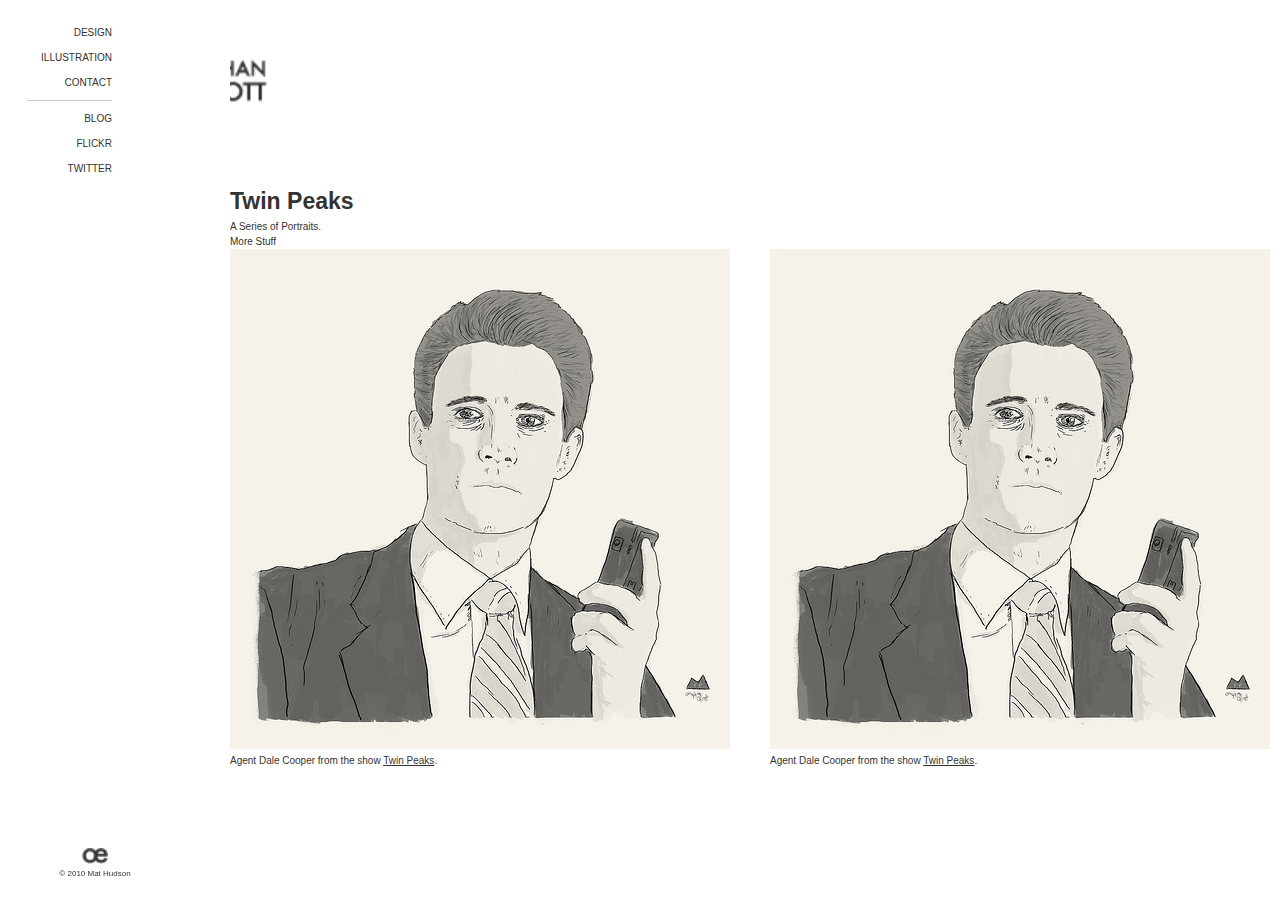
<file: layout.html>
<!DOCTYPE html PUBLIC "-//W3C//DTD XHTML 1.0 Strict//EN"
	"http://www.w3.org/TR/xhtml1/DTD/xhtml1-strict.dtd">

<html xmlns="http://www.w3.org/1999/xhtml" xml:lang="en" lang="en">
<head>
	<meta http-equiv="Content-Type" content="text/html; charset=utf-8"/>

	<title>Orphan Elliott</title>
	
	<!-- <base href="/"/> -->
	
	<!-- <link rel="alternate" type="application/rss+xml" title="News" href="http://example.com/rss"/> -->
	
	<link rel="stylesheet" href="css/reset.css" type="text/css" media="all"/>
	<link rel="stylesheet" href="css/text.css" type="text/css" media="all"/>
	<link rel="stylesheet" href="css/layout.css" type="text/css" media="all"/>
	<!--[if IE]><link rel="stylesheet" href="css/ie.css" type="text/css" media="all"/><![endif]-->
	
	<script type="text/javascript" charset="utf-8">
		// JavaScript Document

		startList = function() {
		if (document.all&&document.getElementById) {
		navRoot = document.getElementById("nav");
		for (i=0; i<navRoot.childNodes.length; i++) {
		node = navRoot.childNodes[i];
		if (node.nodeName=="LI") {
		node.onmouseover=function() {
		this.className+=" over";
		  }
		  node.onmouseout=function() {
		  this.className=this.className.replace(" over", "");
		   }
		   }
		  }
		 }
		}
		window.onload=startList;
	</script>
	
	<!-- 
		This site was lovingly created by: D3 <www.myd3.com>
		Using only the finest ingredients available, allowing us
		to create a perfect, fast, and standards compliant site.
							 _ ____						 
							| |___ \					 
		 _ __ ___  _   _  __| | __) | ___ ___  _ __ ___	 
		| '_ ` _ \| | | |/ _` ||__ < / __/ _ \| '_ ` _ \ 
		| | | | | | |_| | (_| |___) | (_| (_) | | | | | |
		|_| |_| |_|\__, |\__,_|____(_)___\___/|_| |_| |_|
					__/ |								 
				   |___/		
	-->
</head>

<body>
<div id="wrapper">
	<div id="header">
		<a href="./"><img src="images/logo.png" width="270" height="160" alt="Orphan Elliott"></a>
		<!-- <em class="tagline">Mat Hudson a.k.a. Orphan Elliott is an illustrator and designer living in Washington state.</em> -->
	</div>

	<div id="sidebar">
		
		<ul> 
		  <li><a href="#">Design</a> 
			<ul> 
			  <li><a href="#">Bellingham Schools</a></li>
			</ul> 
		  </li> 
		  <li><a href="#">Illustration</a> 
			<ul> 
			  <li><a href="#">Twin Peaks</a></li>
			  <li><a href="#">LOST</a></li>
			  <li><a href="#">Candysound</a></li> 
			  <li><a href="#">Make Something Cool Everyday</a></li> 
			</ul> 
		  </li> 
		  <li><a href="#">Contact</a> 
			<ul> 
			  <li><a href="#">Contact</a></li> 
			</ul> 
		  </li> 
		</ul>
		
		<hr/>
		
		<ul>
			<li><a href="http://orphanelliott.tumblr.com/">Blog</a></li>
			<li><a href="http://www.flickr.com/photos/prismkiller/">Flickr</a></li>
			<li><a href="http://twitter.com/orphanelliott">Twitter</a></li>
		</ul>
		
		<!-- <hr/>
		
		<ul>
			<li><a href="123-22112/contact">Contact</a></li>
		</ul> -->
		
	</div> <!-- End Sidebar -->



	<div id="content">
		
		<div id="info">
			<h2>Twin Peaks</h2>
			<div class="description">A Series of Portraits.<br/>
				More Stuff</div>
		</div>

		
		<div id="items">
			
			<div class="item">
				<a href="http://www.flickr.com/photos/prismkiller/4388828383/">
					<img src="images/artwork.jpg" width="500" height="500" alt="Agent Dale Cooper" title="Agent Dale Cooper"/>
				</a>
				<div class="description">
					Agent Dale Cooper from the show <a href="#">Twin Peaks</a>.
				</div>
			</div>

			<div class="item">
				<a href="http://www.flickr.com/photos/prismkiller/4388828383/">
					<img src="images/artwork.jpg" width="500" height="500" alt="Agent Dale Cooper" title="Agent Dale Cooper"/>
				</a>
				<div class="description">
					Agent Dale Cooper from the show <a href="#">Twin Peaks</a>.
				</div>
			</div>
		
			<div class="item">
				<a href="http://www.flickr.com/photos/prismkiller/4388828383/">
					<img src="images/artwork.jpg" width="500" height="500" alt="Agent Dale Cooper" title="Agent Dale Cooper"/>
				</a>
				<div class="description">
					Agent Dale Cooper from the show <a href="#">Twin Peaks</a>.
				</div>
			</div>
		
		</div>

	</div> <!-- End Content -->

	<div id="footer">

		<img src="images/oe.png" width="26" height="16" alt="OE"/><br/>
		© 2010 Mat Hudson
	</div>

</div> <!-- End Wrapper -->

</body>
</file>
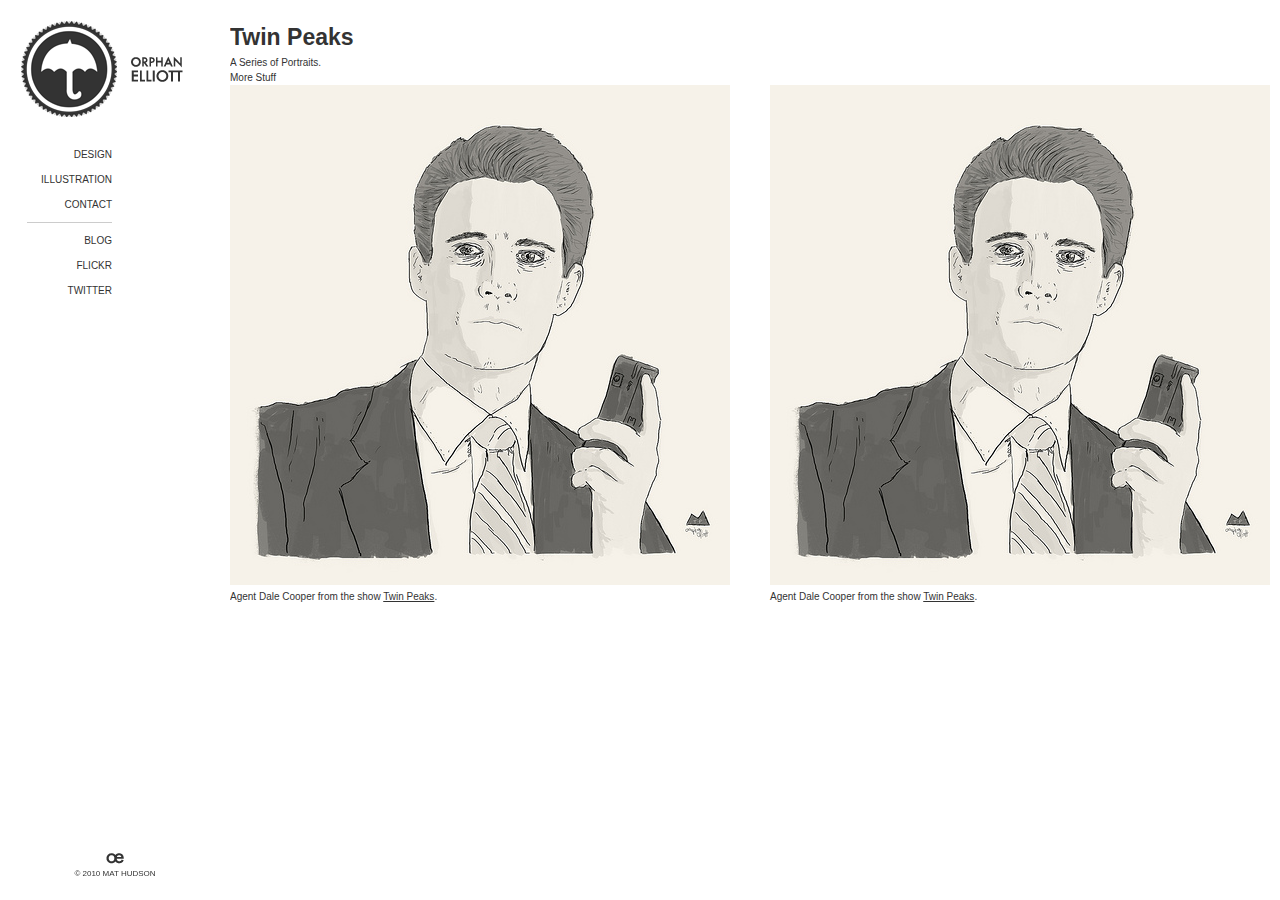
<file: layout2.html>
<!DOCTYPE html PUBLIC "-//W3C//DTD XHTML 1.0 Strict//EN"
	"http://www.w3.org/TR/xhtml1/DTD/xhtml1-strict.dtd">

<html xmlns="http://www.w3.org/1999/xhtml" xml:lang="en" lang="en">
<head>
	<meta http-equiv="Content-Type" content="text/html; charset=utf-8"/>

	<title>Orphan Elliott</title>
	
	<!-- <base href="/"/> -->
	
	<!-- <link rel="alternate" type="application/rss+xml" title="News" href="http://example.com/rss"/> -->
	
	<link rel="stylesheet" href="css/reset.css" type="text/css" media="all"/>
	<link rel="stylesheet" href="css/text.css" type="text/css" media="all"/>
	<link rel="stylesheet" href="css/layout.css" type="text/css" media="all"/>
	<!--[if IE]><link rel="stylesheet" href="css/ie.css" type="text/css" media="all"/><![endif]-->
	
	<script type="text/javascript" charset="utf-8">
		// JavaScript Document

		startList = function() {
		if (document.all&&document.getElementById) {
		navRoot = document.getElementById("nav");
		for (i=0; i<navRoot.childNodes.length; i++) {
		node = navRoot.childNodes[i];
		if (node.nodeName=="LI") {
		node.onmouseover=function() {
		this.className+=" over";
		  }
		  node.onmouseout=function() {
		  this.className=this.className.replace(" over", "");
		   }
		   }
		  }
		 }
		}
		window.onload=startList;
	</script>
	
	<!-- 
		This site was lovingly created by: D3 <www.myd3.com>
		Using only the finest ingredients available, allowing us
		to create a perfect, fast, and standards compliant site.
							 _ ____						 
							| |___ \					 
		 _ __ ___  _   _  __| | __) | ___ ___  _ __ ___	 
		| '_ ` _ \| | | |/ _` ||__ < / __/ _ \| '_ ` _ \ 
		| | | | | | |_| | (_| |___) | (_| (_) | | | | | |
		|_| |_| |_|\__, |\__,_|____(_)___\___/|_| |_| |_|
					__/ |								 
				   |___/		
	-->
</head>

<body>
<div id="wrapper">
	<div id="sidebar">
		<!-- <div id="header"> -->
			<a href="./"><img src="images/logo.png" id="logo" width="165" height="98" alt="Orphan Elliott"></a>
			<!-- <em class="tagline">Mat Hudson a.k.a. Orphan Elliott is an illustrator and designer living in Washington state.</em> -->
		<!-- </div> -->
		
		<ul> 
		  <li><a href="#">Design</a> 
			<ul> 
			  <li><a href="#">Bellingham Schools</a></li>
			</ul> 
		  </li> 
		  <li><a href="#">Illustration</a> 
			<ul> 
			  <li><a href="#">Twin Peaks</a></li>
			  <li><a href="#">LOST</a></li>
			  <li><a href="#">Candysound</a></li> 
			  <li><a href="#">Make Something Cool Everyday</a></li> 
			</ul> 
		  </li> 
		  <li><a href="#">Contact</a> 
			<ul> 
			  <li><a href="#">Contact</a></li> 
			</ul> 
		  </li> 
		</ul>
		
		<hr/>
		
		<ul>
			<li><a href="http://orphanelliott.tumblr.com/">Blog</a></li>
			<li><a href="http://www.flickr.com/photos/prismkiller/">Flickr</a></li>
			<li><a href="http://twitter.com/orphanelliott">Twitter</a></li>
		</ul>
		
		<!-- <hr/>
		
		<ul>
			<li><a href="123-22112/contact">Contact</a></li>
		</ul> -->
		
		<div id="footer">
			<img src="images/oe.png" width="18" height="11" alt="OE"><br/>
			© 2010 Mat Hudson
		</div>
		
	</div> <!-- End Sidebar -->



	<div id="content">
		
		<div id="info">
			<h2>Twin Peaks</h2>
			<div class="description">A Series of Portraits.<br/>
				More Stuff</div>
		</div>

		
		<div id="items">
			
			<div class="item">
				<a href="http://www.flickr.com/photos/prismkiller/4388828383/">
					<img src="images/artwork.jpg" width="500" height="500" alt="Agent Dale Cooper" title="Agent Dale Cooper"/>
				</a>
				<div class="description">
					Agent Dale Cooper from the show <a href="#">Twin Peaks</a>.
				</div>
			</div>

			<div class="item">
				<a href="http://www.flickr.com/photos/prismkiller/4388828383/">
					<img src="images/artwork.jpg" width="500" height="500" alt="Agent Dale Cooper" title="Agent Dale Cooper"/>
				</a>
				<div class="description">
					Agent Dale Cooper from the show <a href="#">Twin Peaks</a>.
				</div>
			</div>
		
			<div class="item">
				<a href="http://www.flickr.com/photos/prismkiller/4388828383/">
					<img src="images/artwork.jpg" width="500" height="500" alt="Agent Dale Cooper" title="Agent Dale Cooper"/>
				</a>
				<div class="description">
					Agent Dale Cooper from the show <a href="#">Twin Peaks</a>.
				</div>
			</div>
		
		</div>

	</div> <!-- End Content -->



</div> <!-- End Wrapper -->

</body>
</file>
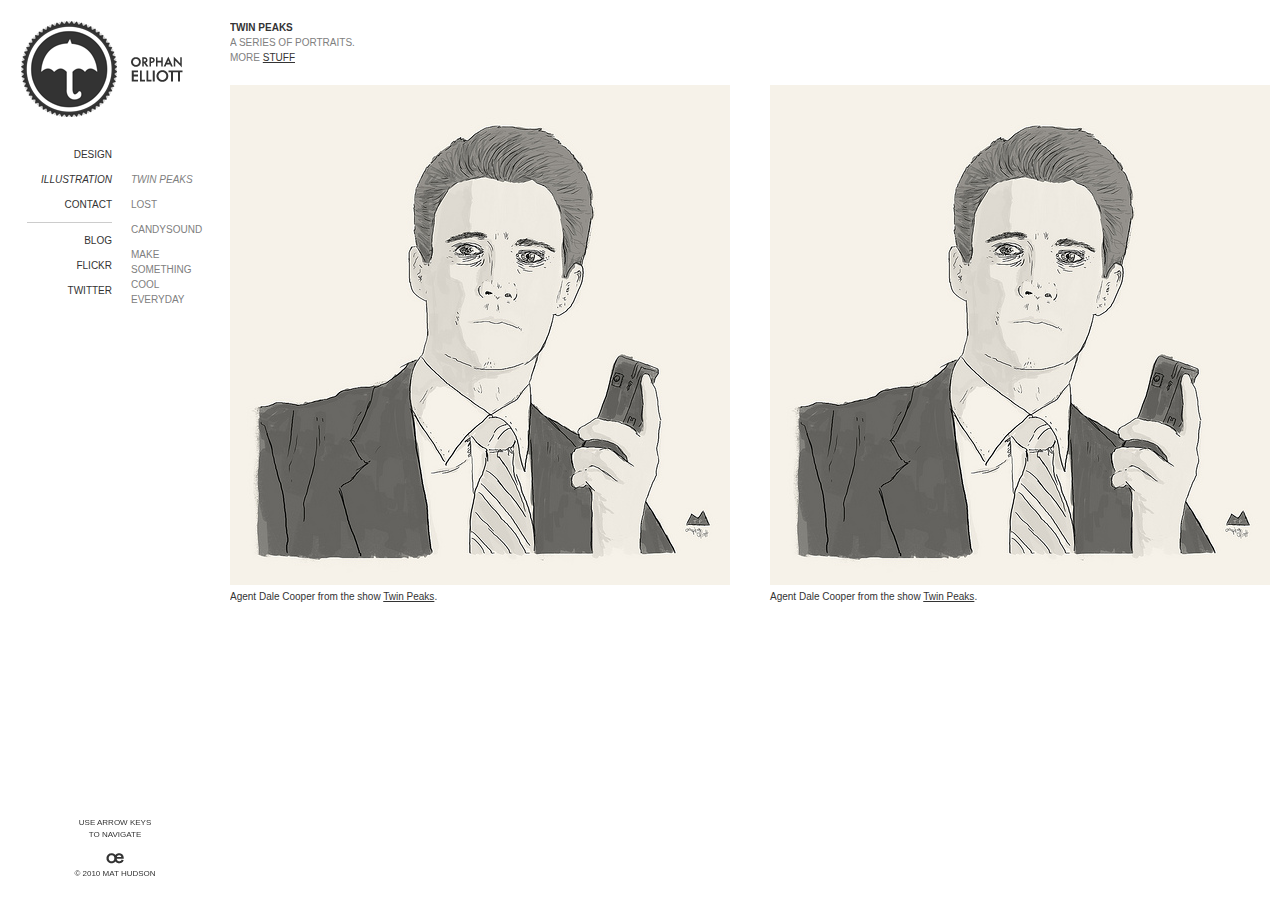
<file: layout3.html>
<!DOCTYPE html PUBLIC "-//W3C//DTD XHTML 1.0 Strict//EN" "http://www.w3.org/TR/xhtml1/DTD/xhtml1-strict.dtd">

<html xmlns="http://www.w3.org/1999/xhtml" xml:lang="en" lang="en">
<head>
	<meta http-equiv="Content-Type" content="text/html; charset=utf-8"/>

	<title>Orphan Elliott</title>
	
	<!-- <base href="/"/> -->
	
	<!-- <link rel="alternate" type="application/rss+xml" title="News" href="http://example.com/rss"/> -->
	
	<link rel="stylesheet" href="css/reset.css" type="text/css" media="all"/>
	<link rel="stylesheet" href="css/text.css" type="text/css" media="all"/>
	<link rel="stylesheet" href="css/layout.css" type="text/css" media="all"/>
	
	<!--[if lte IE 6]>
	<link rel="stylesheet" href="css/ie.css" type="text/css" media="all"/>
	<script src="js/ie.js" type="text/javascript" charset="utf-8"></script>
	<![endif]-->
	
	<script src="js/mootools-1.2.4-core.js" type="text/javascript" charset="utf-8"></script>
	<script src="js/mootools-1.2.4.4-more-yc.js" type="text/javascript" charset="utf-8"></script>
	<script src="js/scroller.js" type="text/javascript" charset="utf-8"></script>

	<!-- 
        This site was lovingly created by: D3 <www.myd3.com>
        Using only the finest ingredients available, allowing us
        to create a perfect, fast, and standards compliant site.
                             _ ____                      
                            | |___ \                     
         _ __ ___  _   _  __| | __) | ___ ___  _ __ ___  
        | '_ ` _ \| | | |/ _` ||__ < / __/ _ \| '_ ` _ \ 
        | | | | | | |_| | (_| |___) | (_| (_) | | | | | |
        |_| |_| |_|\__, |\__,_|____(_)___\___/|_| |_| |_|
                    __/ |                                
                   |___/        
	-->
</head>

<body>

<div id="sidebar">
	<!-- <div id="header"> -->
		<a href="./"><img src="images/logo.png" id="logo" width="165" height="98" alt="Orphan Elliott"/></a>
		<em id="tagline">Mat Hudson a.k.a. Orphan Elliott is an illustrator and designer living in Washington state.</em>
	<!-- </div> -->
	
	<ul id="nav"> 
	  <li><a href="#">Design</a> 
		<ul> 
		  <li><a href="#">Bellingham Schools</a></li>
		</ul> 
	  </li> 
	  <li class="active"><a href="#">Illustration</a> 
		<ul> 
		  <li class="active"><a href="#">Twin Peaks</a></li>
		  <li><a href="#">LOST</a>
			<ul>
				<li><a href="#">hello</a></li>
				<li><a href="#">world</a>
					<ul>
						<li><a href="#">more</a></li>
						<li><a href="#">worlds</a></li>
					</ul>
				</li>
			</ul>
		</li>
		  <li><a href="#">Candysound</a></li> 
		  <li><a href="#">Make Something Cool Everyday</a></li> 
		</ul> 
	  </li> 
	  <li><a href="#">Contact</a> 
		<ul> 
		  <li><a href="#">Contact</a></li> 
		</ul> 
	  </li> 
	</ul>
	
	<hr/>
	
	<ul>
		<li><a href="http://orphanelliott.tumblr.com/">Blog</a></li>
		<li><a href="http://www.flickr.com/photos/prismkiller/">Flickr</a></li>
		<li><a href="http://twitter.com/orphanelliott">Twitter</a></li>
	</ul>
	
	<div id="footer">
		Use <span title="or J/K if you prefer">arrow keys</span><br/> to navigate<br/><br/>
		
		<img src="images/oe.png" width="18" height="11" alt="OE"/><br/>
		© 2010 Mat Hudson
	</div>
	
</div> <!-- End Sidebar -->



<div id="content">
	
	<div id="project">
		<h2>Twin Peaks</h2>
		<div class="description">A Series of Portraits.<br/>
			More <a href="#">Stuff</a></div>
	</div>

	
	<div id="items">
		
		<div class="item" id="item1">
			<a href="http://www.flickr.com/photos/prismkiller/4388828383/">
				<img src="images/artwork.jpg" width="500" height="500" alt="Agent Dale Cooper" title="Agent Dale Cooper"/>
			</a>
			<div class="description">
				Agent Dale Cooper from the show <a href="#">Twin Peaks</a>.
			</div>
		</div>

		<div class="item" id="item2">
			<a href="http://www.flickr.com/photos/prismkiller/4388828383/">
				<img src="images/artwork.jpg" width="500" height="500" alt="Agent Dale Cooper" title="Agent Dale Cooper"/>
			</a>
			<div class="description">
				Agent Dale Cooper from the show <a href="#">Twin Peaks</a>.
			</div>
		</div>
	
		<div class="item" id="item3">
			<a href="http://www.flickr.com/photos/prismkiller/4388828383/">
				<img src="images/artwork.jpg" width="500" height="500" alt="Agent Dale Cooper" title="Agent Dale Cooper"/>
			</a>
			<div class="description">
				Agent Dale Cooper from the show <a href="#">Twin Peaks</a>.
			</div>
		</div>
	
	
		<div class="item" id="item4">
			<a href="http://www.flickr.com/photos/prismkiller/4388828383/">
				<img src="images/artwork.jpg" width="500" height="500" alt="Agent Dale Cooper" title="Agent Dale Cooper"/>
			</a>
			<div class="description">
				Agent Dale Cooper from the show <a href="#">Twin Peaks</a>.
			</div>
		</div>
		
		<div class="item" id="item5">
			<a href="http://www.flickr.com/photos/prismkiller/4388828383/">
				<img src="images/artwork.jpg" width="500" height="500" alt="Agent Dale Cooper" title="Agent Dale Cooper"/>
			</a>
			<div class="description">
				Agent Dale Cooper from the show <a href="#">Twin Peaks</a>.
			</div>
		</div>
		
		<div class="item" id="item6">
			<a href="http://www.flickr.com/photos/prismkiller/4388828383/">
				<img src="images/artwork.jpg" width="500" height="500" alt="Agent Dale Cooper" title="Agent Dale Cooper"/>
			</a>
			<div class="description">
				Agent Dale Cooper from the show <a href="#">Twin Peaks</a>.
			</div>
		</div>
	
	</div>

</div> <!-- End Content -->

</body>
</html>
</file>
<file: css/text.css>
/* @override http://theamericandollar.localhost/css/uncompressed/text.css */

/*
	960 Grid System ~ Text CSS.
	Learn more ~ http://960.gs/

	Licensed under GPL and MIT.
*/

/* `Basic HTML
----------------------------------------------------------------------------------------------------*/

body {
	font: 14px/1.5 Helvetica, Arial, 'Liberation Sans', FreeSans, sans-serif;
}

a:focus {
	outline: 1px dotted;
}

hr {
	border: 0 #ccc solid;
	border-top-width: 1px;
	clear: both;
	height: 0;
}

/* `Headings
----------------------------------------------------------------------------------------------------*/

h1 {
	font-size: 25px;
}

h2 {
	font-size: 23px;
}

h3 {
	font-size: 21px;
}

h4 {
	font-size: 19px;
}

h5 {
	font-size: 17px;
}

h6 {
	font-size: 15px;
}

/* `Spacing
----------------------------------------------------------------------------------------------------*/

p{
	margin-bottom: 20px;
}
</file>
<file: css/layout.css>
/* @override 
	http://localhost/OrphanElliott/www/css/layout.css
	http://localhost/orphanElliott/www/css/layout.css
*/

/*html{
	overflow-y: scroll;
}*/

html, body{
	width: 100%;
	height: 100%;
}

body {
	font: 10px/1.5 Futura, Helvetica, Arial, "Liberation Sans", FreeSans, sans-serif;
	width: 13500px;
}

body, a {
	color: #333;
}

#sidebar, #footer {
	width: 190px;
	position: fixed;
}

#content {
	margin-left: 230px;
	padding-top: 20px;
}

#sidebar {
	top: 0;
	left: 0;
	height: 100%;
	text-transform: uppercase;
	padding-left: 20px;
	background-color: #fff;
	padding-top: 20px;
	padding-right: 20px;
}

#logo {
	margin-bottom: 20px;
}

#tagline {
	display: none;
}

#footer {
	bottom: 0;
	text-align: center;
	padding-bottom: 20px;
	font-size: 8px;
}

#project {
	text-transform: uppercase;
	width: 500px;
	margin-bottom: 5px;
	min-height: 60px;
}

#project h2 {
	font-size: 10px;
}

#project h2 a{
	text-decoration: none;
}

#project h2 a:hover{
	text-decoration: underline;
}

#project .description {
	color: #808080;
	margin-bottom: 5px;
}

#items {
	margin-top: auto;
	margin-bottom: auto;
}

#items .item {
	float: left;
	margin-right: 40px;
}

ul li {
	position: relative;
	text-align: right;
}

ul, hr {
	width: 85px;
	margin-left: 7px;
}

hr {
	text-align: left;
}

li ul {
	position: absolute;
	left: 84px;
	margin-left: 0;
	display: none;
	top: 0;
	width: 99px;
}

/* Display active menu, by default */

li.active > ul {
	display: block;
}

ul li a {
	display: block;
	text-decoration: none;
	padding-bottom: 5px;
	padding-top: 5px;
}

ul li.active > a,
ul li a:hover {
	font-style: italic;
}

li ul li a {
	text-align: left;
	color: #808080;
	padding-left: 20px;
}

li:hover > ul, li.over > ul {
	display: block;
}

ul:hover li.active > ul {
	display: none;
}

ul li.active:hover > ul {
	display: block;
}
</file>
<file: css/ie.css>
/* 
This file is dedicated to Internet Explorer, 
every web designer's worst nightmare, 
especially v6 and earlier. 
*/

/* @group IE */

html,body{
	height: 100%;
	width: 100%;
}

#sidebar, #footer {
	position: absolute;
}

#sidebar {
	height: 95%;
}


/* Fix IE. Hide from IE Mac \*/

* html ul li {
	float: left;
	height: 1%;
}

* html ul li a {
	height: 1%;
}

/* End */

/* @end */
</file>
